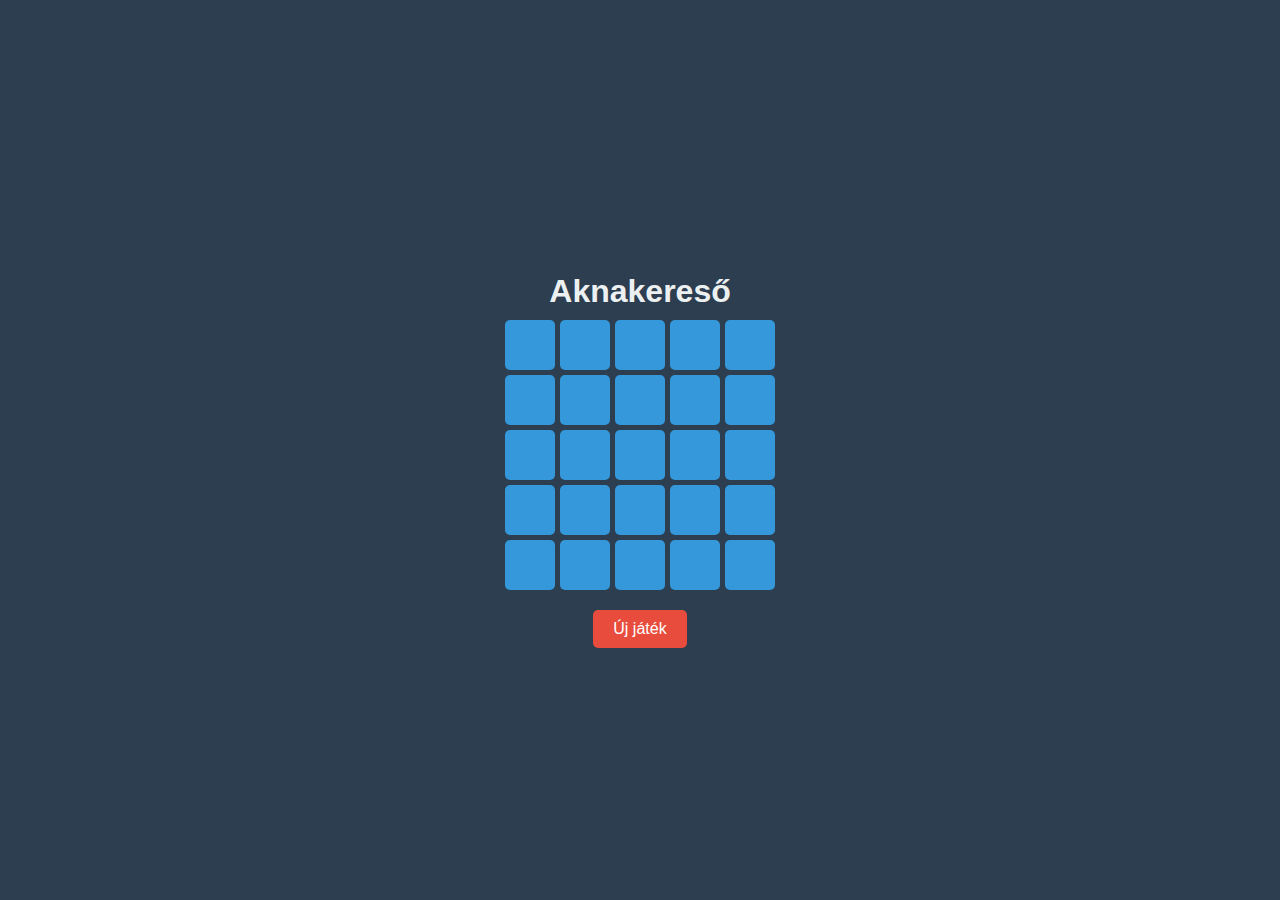
<file: SzFT/aknakereső/index.html>
<!DOCTYPE html>
<html lang="hu">
<head>
    <meta charset="UTF-8">
    <meta name="viewport" content="width=device-width, initial-scale=1.0">
    <title>Aknakereső</title>
    <link rel="stylesheet" href="style.css">
</head>
<body>
    <h1>Aknakereső</h1>
    <div id="game-container"></div>
    <button onclick="resetGame()">Új játék</button>
    <script src="script.js"></script>
</body>
</html>
</file>
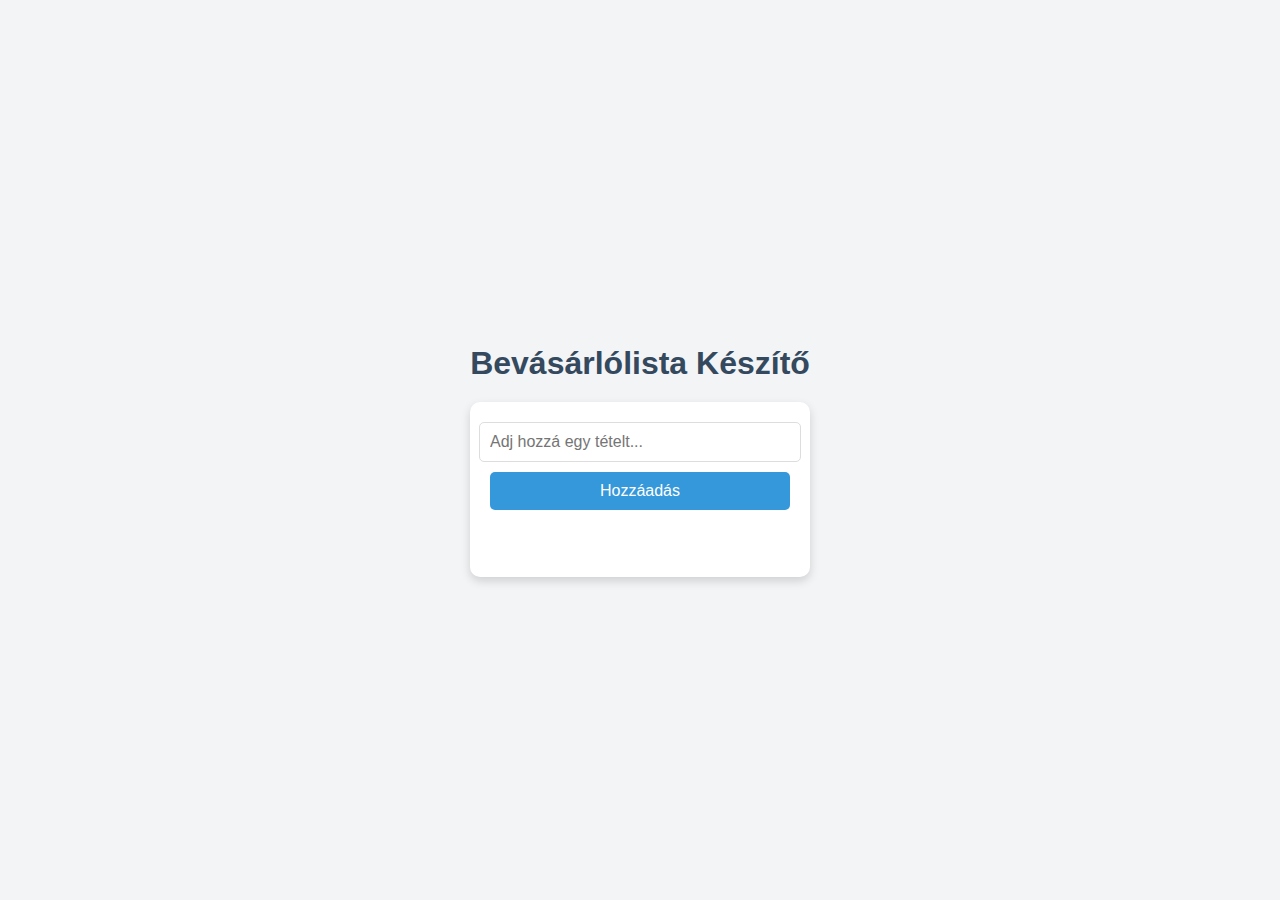
<file: SzFT/Bevásárló lista/index.html>
<!DOCTYPE html>
<html lang="hu">
<head>
    <meta charset="UTF-8">
    <meta name="viewport" content="width=device-width, initial-scale=1.0">
    <title>Bevásárlólista</title>
    <link rel="stylesheet" href="style.css">
</head>
<body>
    <h1>Bevásárlólista Készítő</h1>
    <div id="list-container">
        <input type="text" id="item-input" placeholder="Adj hozzá egy tételt...">
        <button onclick="addItem()">Hozzáadás</button>
        <ul id="shopping-list"></ul>
    </div>
    <script src="script.js"></script>
</body>
</html>
</file>
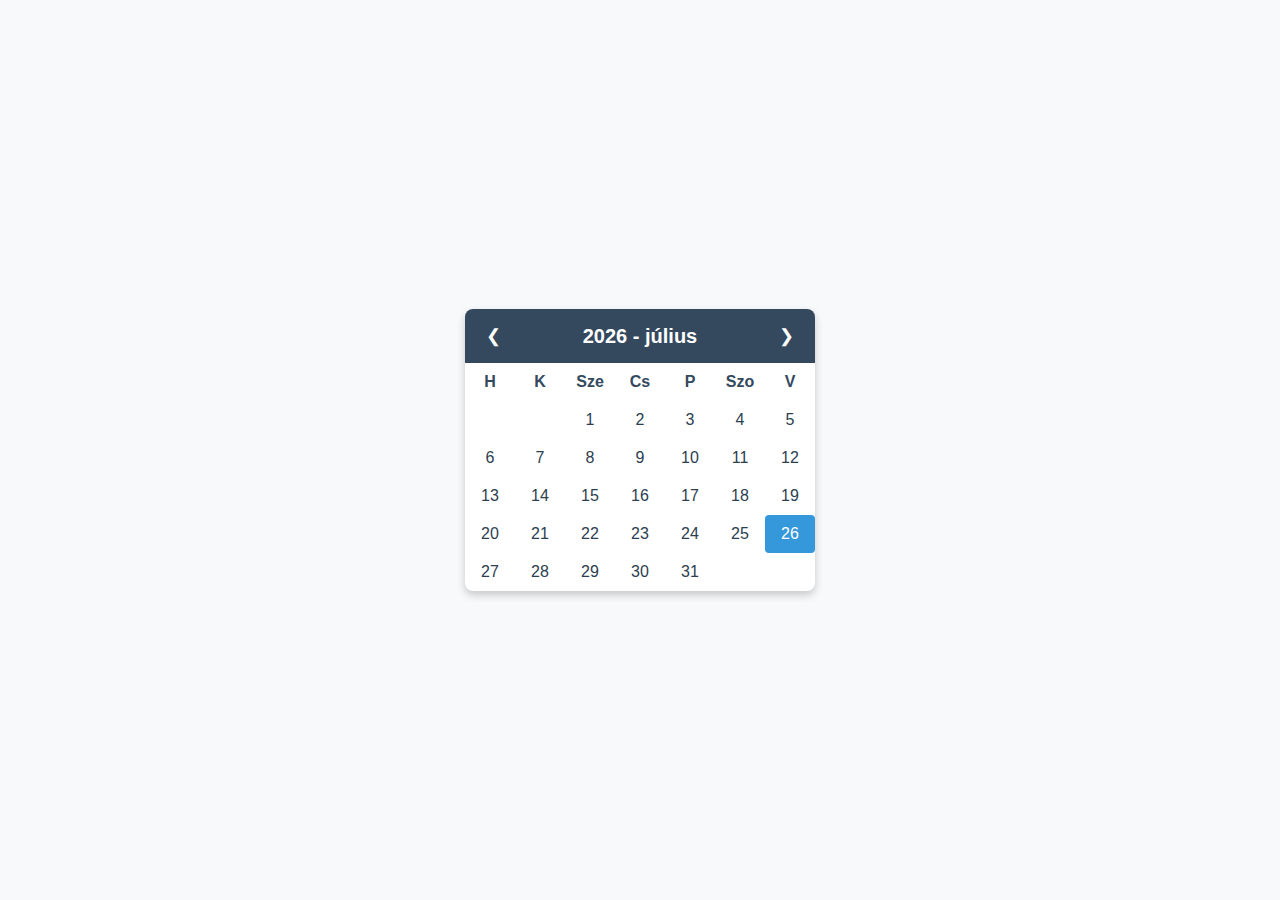
<file: SzFT/Naptár/index.html>
<!DOCTYPE html>
<html lang="hu">
<head>
    <meta charset="UTF-8">
    <meta name="viewport" content="width=device-width, initial-scale=1.0">
    <title>Naptár</title>
    <link rel="stylesheet" href="style.css">
</head>
<body>
    <div class="calendar">
        <div class="header">
            <button onclick="prevMonth()">❮</button>
            <h2 id="monthYear"></h2>
            <button onclick="nextMonth()">❯</button>
        </div>
        <div class="weekdays">
            <div>H</div>
            <div>K</div>
            <div>Sze</div>
            <div>Cs</div>
            <div>P</div>
            <div>Szo</div>
            <div>V</div>
        </div>
        <div class="days" id="calendarDays"></div>
    </div>
    <script src="script.js"></script>
</body>
</html>
</file>
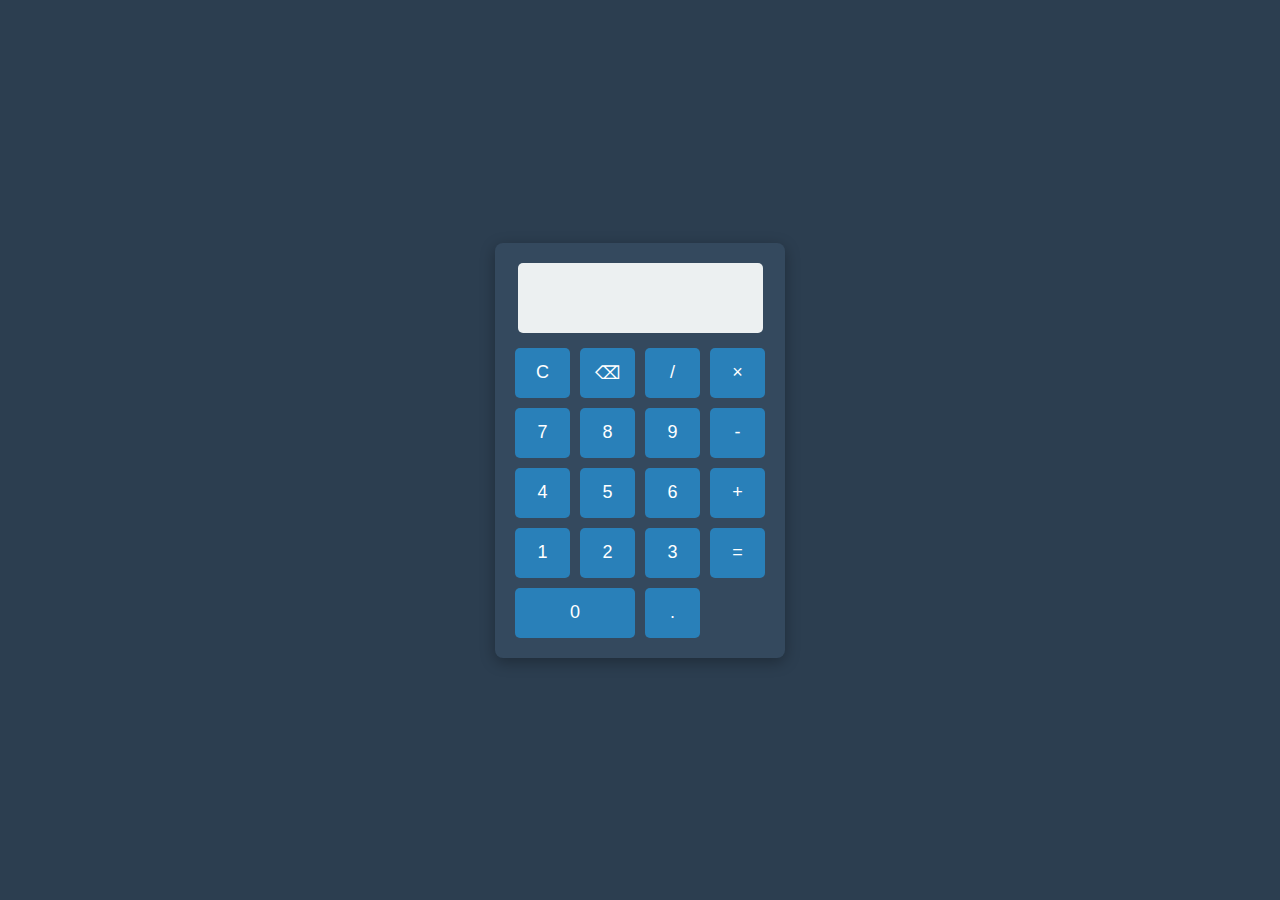
<file: SzFT/Számológép/Index.html>
<!DOCTYPE html>
<html lang="hu">
<head>
    <meta charset="UTF-8">
    <meta name="viewport" content="width=device-width, initial-scale=1.0">
    <title>Számológép</title>
    <link rel="stylesheet" href="style.css">
</head>
<body>
    <div class="calculator">
        <input type="text" id="display" disabled>
        <div class="buttons">
            <button onclick="clearDisplay()">C</button>
            <button onclick="deleteLast()">⌫</button>
            <button onclick="appendToDisplay('/')">/</button>
            <button onclick="appendToDisplay('*')">×</button>
            <button onclick="appendToDisplay('7')">7</button>
            <button onclick="appendToDisplay('8')">8</button>
            <button onclick="appendToDisplay('9')">9</button>
            <button onclick="appendToDisplay('-')">-</button>
            <button onclick="appendToDisplay('4')">4</button>
            <button onclick="appendToDisplay('5')">5</button>
            <button onclick="appendToDisplay('6')">6</button>
            <button onclick="appendToDisplay('+')">+</button>
            <button onclick="appendToDisplay('1')">1</button>
            <button onclick="appendToDisplay('2')">2</button>
            <button onclick="appendToDisplay('3')">3</button>
            <button onclick="calculate()">=</button>
            <button onclick="appendToDisplay('0')" class="zero">0</button>
            <button onclick="appendToDisplay('.')">.</button>
        </div>
    </div>
    <script src="script.js"></script>
</body>
</html>
</file>
<file: SzFT/aknakereső/style.css>
body {
    display: flex;
    flex-direction: column;
    align-items: center;
    justify-content: center;
    height: 100vh;
    margin: 0;
    background-color: #2c3e50;
    color: #ecf0f1;
    font-family: Arial, sans-serif;
}

h1 {
    margin-bottom: 10px;
}

#game-container {
    display: grid;
    grid-template-columns: repeat(5, 50px);
    grid-gap: 5px;
    margin-bottom: 20px;
}

.cell {
    width: 50px;
    height: 50px;
    display: flex;
    align-items: center;
    justify-content: center;
    background-color: #3498db;
    color: white;
    font-size: 18px;
    cursor: pointer;
    border-radius: 5px;
    transition: background-color 0.3s ease;
}

.cell.revealed {
    background-color: #ecf0f1;
    color: #2c3e50;
    cursor: default;
}

button {
    padding: 10px 20px;
    font-size: 16px;
    border: none;
    border-radius: 5px;
    background-color: #e74c3c;
    color: white;
    cursor: pointer;
    transition: background-color 0.3s ease;
}

button:hover {
    background-color: #c0392b;
}
</file>
<file: SzFT/Bevásárló lista/style.css>
body {
    display: flex;
    flex-direction: column;
    align-items: center;
    justify-content: center;
    height: 100vh;
    margin: 0;
    background-color: #f3f4f6; /* Modern, világos háttérszín */
    color: #333;
    font-family: Arial, sans-serif;
}

h1 {
    margin-bottom: 20px;
    color: #34495e;
}

#list-container {
    width: 300px;
    padding: 20px;
    border-radius: 10px;
    box-shadow: 0 4px 10px rgba(0, 0, 0, 0.15);
    background-color: #ffffff; /* Modern fehér háttérszín */
    display: flex;
    flex-direction: column;
    align-items: center;
}

#item-input {
    width: 100%;
    padding: 10px;
    margin-bottom: 10px;
    font-size: 16px;
    border: 1px solid #ddd;
    border-radius: 5px;
    outline: none;
}

button {
    width: 100%;
    padding: 10px;
    font-size: 16px;
    border: none;
    border-radius: 5px;
    background-color: #3498db;
    color: white;
    cursor: pointer;
    transition: background-color 0.3s ease;
    margin-bottom: 15px;
}

button:hover {
    background-color: #2980b9;
}

ul {
    list-style: none;
    padding: 0;
    width: 100%;
}

li {
    display: flex;
    align-items: center;
    justify-content: space-between;
    background-color: #f9f9f9;
    padding: 10px;
    margin-bottom: 8px;
    border-radius: 5px;
    box-shadow: 0 2px 5px rgba(0, 0, 0, 0.1);
    font-size: 16px;
    cursor: pointer;
}

li.completed {
    text-decoration: line-through;
    color: #95a5a6;
}

.delete-button {
    background-color: #e74c3c;
    color: white;
    border: none;
    border-radius: 3px;
    padding: 5px 4px; /* Kisebb szélesség */
    cursor: pointer;
    transition: background-color 0.3s ease;
}

.delete-button:hover {
    background-color: #c0392b;
}
</file>
<file: SzFT/Naptár/style.css>
* {
    box-sizing: border-box;
}

body {
    display: flex;
    justify-content: center;
    align-items: center;
    height: 100vh;
    margin: 0;
    font-family: Arial, sans-serif;
    background-color: #f8f9fa;
}

.calendar {
    width: 350px;
    background-color: #ffffff;
    box-shadow: 0 4px 8px rgba(0, 0, 0, 0.2);
    border-radius: 8px;
    overflow: hidden;
}

.header {
    display: flex;
    justify-content: space-between;
    align-items: center;
    padding: 15px;
    background-color: #34495e;
    color: white;
}

.header button {
    background: none;
    border: none;
    color: white;
    font-size: 18px;
    cursor: pointer;
}

.header h2 {
    margin: 0;
    font-size: 20px;
}

.weekdays, .days {
    display: grid;
    grid-template-columns: repeat(7, 1fr);
    text-align: center;
}

.weekdays div {
    padding: 10px 0;
    font-weight: bold;
    color: #34495e;
}

.days div {
    padding: 10px 0;
    cursor: pointer;
    color: #2c3e50;
    transition: background-color 0.3s ease;
}

.days div:hover {
    background-color: #ecf0f1;
    border-radius: 4px;
}

.days .today {
    background-color: #3498db;
    color: white;
    border-radius: 4px;
}
</file>
<file: SzFT/Számológép/style.css>
body {
    display: flex;
    justify-content: center;
    align-items: center;
    height: 100vh;
    margin: 0;
    font-family: Arial, sans-serif;
    background-color: #2c3e50; /* Sötét háttérszín a body-hoz */
}

.calculator {
    width: 250px;
    padding: 20px;
    border-radius: 8px;
    box-shadow: 0 4px 15px rgba(0, 0, 0, 0.3);
    background-color: #34495e; /* Sötétebb szín a számológépnek */
    display: flex;
    flex-direction: column;
    align-items: center; /* Középre igazítja az input mezőt */
}

#display {
    width: 90%;
    height: 50px;
    font-size: 24px;
    padding: 10px;
    text-align: right;
    border: none;
    outline: none;
    margin-bottom: 15px;
    background-color: #ecf0f1; /* Világos szín az input mezőnek */
    color: #2c3e50; /* Sötét szövegszín */
    border-radius: 5px;
}

.buttons {
    display: grid;
    grid-template-columns: repeat(4, 1fr);
    gap: 10px;
    width: 100%; /* A gombok igazodnak a számológép szélességéhez */
}

button {
    width: 100%;
    height: 50px;
    font-size: 18px;
    border: none;
    border-radius: 5px;
    cursor: pointer;
    transition: background-color 0.3s ease;
    background-color: #2980b9; /* Alapértelmezett gombszín */
    color: white;
}

button:hover {
    background-color: #3498db;
}

button:active {
    background-color: #1f618d;
}

.zero {
    grid-column: span 2;
}
</file>
